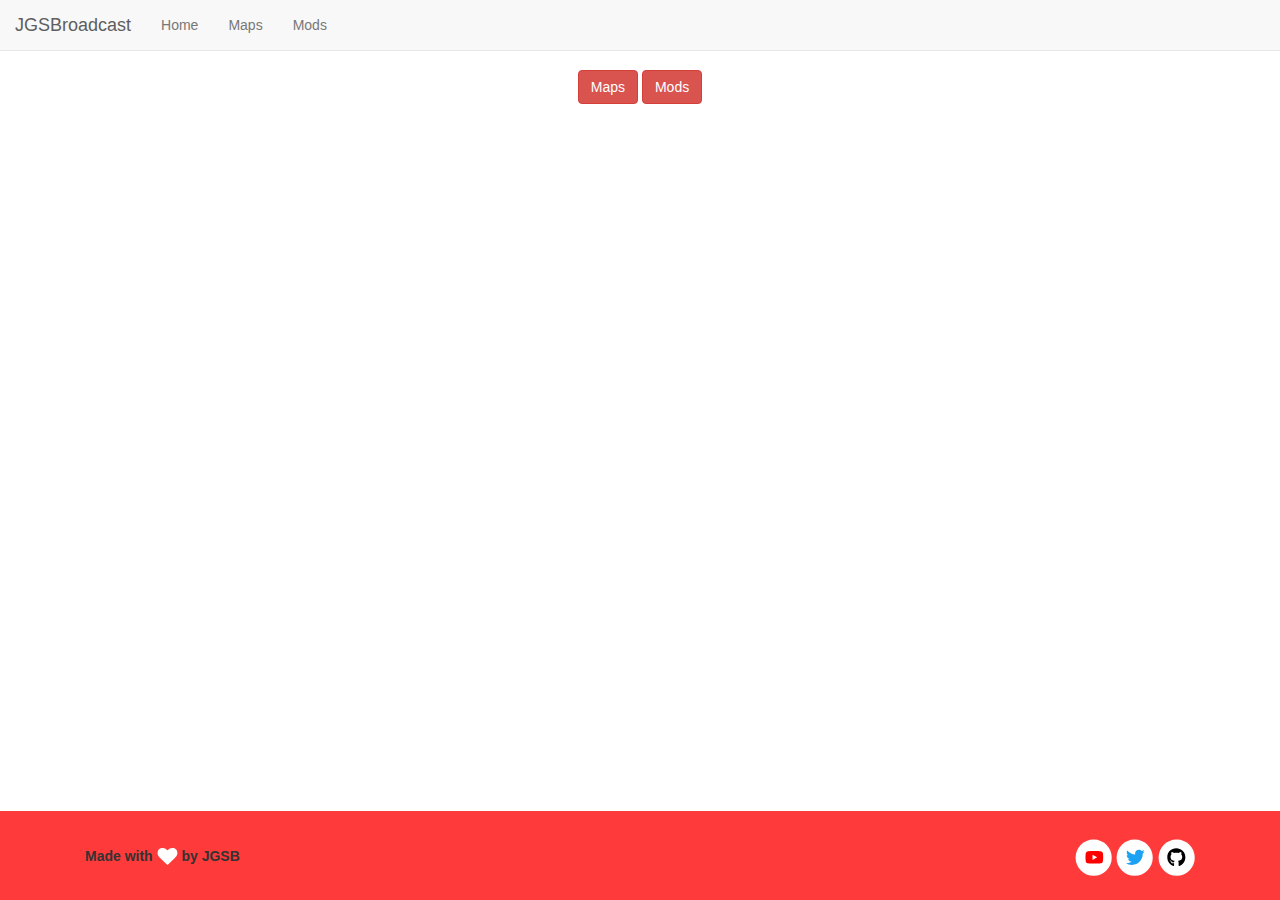
<file: dl.html>
<!DOCTYPE html>
<html lang="en">
	<head>
		<title>Mods - JGSBroadcast</title>
		<meta name="viewport" content="width=device-width, initial-scale=1.0" />
		<meta charset="utf-8" />
		<link rel="stylesheet" href="css/bootstrap.min.css" type="text/css" />
		<link rel="stylesheet" href="css/main.css" type="text/css" />
		<link rel="icon" type="image/png" href="images/favicon.png" />
    <script defer src="js/fontawesome-all.min.js"></script>
	</head>
	<body>
    <nav class="navbar navbar-default navbar-fixed-top">
      <div class="container-fluid">
        <div class="navbar-header">
          <button type="button" class="navbar-toggle collapsed" data-toggle="collapse" data-target="#navbar-collapse" aria-expanded="false">
            <span class="sr-only">Toggle navigation</span>
            <span class="icon-bar"></span>
            <span class="icon-bar"></span>
            <span class="icon-bar"></span>
          </button>
          <a class="navbar-brand" href="#">JGSBroadcast</a>
        </div>
        <div class="collapse navbar-collapse" id="navbar-collapse">
          <ul class="nav navbar-nav">
            <li><a href="./">Home</a></li>
            <li><a href="maps">Maps</a></li>
            <li><a href="mods">Mods</a></li>
          </ul>
        </div>
      </div>
    </nav>
		<div class="main container full-page">
			<h1>&nbsp;</h1>
	    <center>
        <button class="btn btn-danger" onclick="showmaps()">Maps</button>
        <button class="btn btn-danger" onclick="showmods()">Mods</button>
	    </center>
	    <div id="maps" style="display: none;">
        <center>
          <h3>Maps</h3>
          <button class="btn btn-danger" onclick="window.location = 'https://dl.dropboxusercontent.com/s/crznhhtjv6ip3vm/Island%20Defenders%20By%20RealJGSB.zip?dl=1&token_hash=AAG1_k_RFolS_LeLYN-5G7HztJtQUSTtsK_5Tc3YORtp4A'">Island Defenders</button>
          <button class="btn btn-danger" onclick="window.location = 'https://dl.dropboxusercontent.com/s/t357nfypk2sz88s/PowerUPSpleef%20By%20RealJGSB.zip?dl=1&token_hash=AAE-WwMhcYqAIs9bfDHbp62LmWNAYv6pDVcqZTiLuo3_gA'">Power UP Spleef</button>
          <button class="btn btn-danger" onclick="window.location = 'https://dl.dropboxusercontent.com/s/i8rnnci954kgfcr/Sniper%20Mob%20By%20RealJGSB.zip?dl=1&token_hash=AAGBIo8puv4XaKy4LUYlV1y2LMUVhZUfKhk9tu3dFgS8Gw'">Sniper Mob</button>
        </center>
	    </div>
	    <div id="mods" style="display: none;">
        <center>
          <h3>Mods</h3>
          <h3>Minecraft Version:
            <select id="mcversion" onchange="changemcversion()" style="width: 105px;">
              <option value="1.11.2">1.11.2</option>
              <option value="1.11">1.11</option>
              <option value="1.10.2">1.10.2</option>
              <option value="1.9.4">1.9.4</option>
              <option value="1.8.9">1.8.9</option>
              <option value="1.7.10">1.7.10</option>
              <option value="All">All</option>
            </select>
          </h3>
          <button class="btn btn-danger" onclick="changemod('Dessertcraft')">Dessertcraft</button>
          <button class="btn btn-danger" onclick="changemod('Emerald Tools')">Emerald Tools</button>
          <button class="btn btn-danger" onclick="changemod('Extra Food')">Extra Food</button>
          <button class="btn btn-danger" onclick="changemod('Obsidian Utilities')">Obsidian Utilities</button>
          <button class="btn btn-danger" onclick="changemod('Halloween Mod')">Halloween Mod</button>
          <button class="btn btn-danger" onclick="changemod('InstaPlay')">InstaPlay</button>
        </center>
        <div id="1.11.2 Dessertcraft" class="Dessertcraft">
          <center>
            <h3>Dessertcraft 1.11.2</h3>
            <a href="http://riffhold.com/26VR">v1.6</a><br>
            <a href="http://adf.ly/1l25Fe">v1.5.1</a><br>
            <a href="http://adf.ly/1kysPG">v1.5</a><br>
          </center>
        </div>
        <div id="1.11 Dessertcraft" class="Dessertcraft" style="display: none;">
          <center>
            <h3>Dessertcraft 1.11</h3>
            <a href="http://adf.ly/1eceFM">v1.4</a><br>
          </center>
        </div>
        <div id="1.10.2 Dessertcraft" class="Dessertcraft" style="display: none;">
          <center>
            <h3>Dessertcraft 1.10.2</h3>
            <a href="http://riffhold.com/26VC">v1.6</a><br>
            <a href="http://adf.ly/1l25DL">v1.5.1</a><br>
            <a href="http://adf.ly/1kysPF">v1.5</a><br>
            <a href="http://adf.ly/1eceGL">v1.4</a><br>
          </center>
        </div>
        <div id="1.9.4 Dessertcraft" class="Dessertcraft" style="display: none;">
          <center>
            <h3>Dessertcraft 1.9.4</h3>
            <a href="http://riffhold.com/26Uy">v1.6</a><br>
            <a href="http://adf.ly/1l25BN">v1.5.1</a><br>
            <a href="http://adf.ly/1kysPE">v1.5</a><br>
            <a href="http://adf.ly/1eceE6">v1.4</a><br>
          </center>
        </div>
        <div id="1.8.9 Dessertcraft" class="Dessertcraft" style="display: none;">
          <center>
            <h3>Dessertcraft 1.8.9</h3>
            <a href="http://atominik.com/2cKD">v1.6</a><br>
            <a href="http://adf.ly/1l258Z">v1.5.1</a><br>
            <a href="http://adf.ly/1kysPD">v1.5</a><br>
            <a href="http://adf.ly/1fJVTc">v1.4</a><br>
          </center>
        </div>
        <div id="1.7.10 Dessertcraft" class="Dessertcraft" style="display: none;">
          <center>
            <h3>Dessertcraft 1.7.10</h3>
            <a href="http://adf.ly/1l2569">v1.5.1</a><br>
            <a href="http://adf.ly/1kysPC">v1.5</a><br>
            <a href="http://adf.ly/1gxJnl">v1.4</a><br>
            <a href="http://adf.ly/1Mw0y3">v1.3</a><br>
          </center>
        </div>
        <div id="1.11 Emerald Tools" class="Emerald Tools" style="display: none;">
          <center>
            <h3>Emerald Tools 1.11</h3>
            <a href="http://adf.ly/1gtOnE">v1.0</a><br>
          </center>
        </div>
        <div id="1.10.2 Emerald Tools" class="Emerald Tools" style="display: none;">
          <center>
            <h3>Emerald Tools 1.10.2</h3>
            <a href="http://adf.ly/1eceTf">v1.0</a><br>
          </center>
        </div>
        <div id="1.9.4 Emerald Tools" class="Emerald Tools" style="display: none;">
          <center>
            <h3>Emerald Tools 1.9.4</h3>
            <a href="http://adf.ly/1eceRH">v1.0</a><br>
          </center>
        </div>
        <div id="1.8.9 Emerald Tools" class="Emerald Tools" style="display: none;">
          <center>
            <h3>Emerald Tools 1.8.9</h3>
            <a href="http://adf.ly/1fJVbo">v1.0</a><br>
          </center>
        </div>
        <div id="1.7.10 Emerald Tools" class="Emerald Tools" style="display: none;">
          <center>
            <h3>Emerald Tools 1.7.10</h3>
            <a href="http://adf.ly/1bMvac">v1.0</a><br>
          </center>
        </div>
        <div id="1.11 Extra Food" class="Extra Food" style="display: none;">
          <center>
            <h3>Extra Food 1.11</h3>
            <a href="http://adf.ly/1gtP14">v1.2</a><br>
          </center>
        </div>
        <div id="1.10.2 Extra Food" class="Extra Food" style="display: none;">
          <center>
            <h3>Extra Food 1.10.2</h3>
            <a href="http://adf.ly/1ecefa">v1.2</a><br>
          </center>
        </div>
        <div id="1.9.4 Extra Food" class="Extra Food" style="display: none;">
          <center>
            <h3>Extra Food 1.9.4</h3>
            <a href="http://adf.ly/1ececd">v1.2</a><br>
          </center>
        </div>
        <div id="1.8.9 Extra Food" class="Extra Food" style="display: none;">
          <center>
            <h3>Extra Food 1.8.9</h3>
            <a href="http://adf.ly/1fJVfg">v1.2</a><br>
            <a href="http://adf.ly/1Mw2gM">v1.1</a><br>
            <a href="http://adf.ly/1Mw2QK">v1.0</a><br>
          </center>
        </div>
        <div id="1.7.10 Extra Food" class="Extra Food" style="display: none;">
          <center>
            <h3>Extra Food 1.7.10</h3>
            <a href="http://adf.ly/1bOd7u">v1.2</a><br>
            <a href="http://adf.ly/1bMqvh">v1.1</a><br>
          </center>
        </div>
        <div id="1.11 Obsidian Utilities" class="Obsidian Utilities" style="display: none;">
          <center>
            <h3>Obsidian Utilities 1.11</h3>
            <a href="http://adf.ly/1gtP9f">v1.0</a><br>
          </center>
        </div>
        <div id="1.10.2 Obsidian Utilities" class="Obsidian Utilities" style="display: none;">
          <center>
            <h3>Obsidian Utilities 1.10.2</h3>
            <a href="http://adf.ly/1ecet3">v1.0</a><br>
          </center>
        </div>
        <div id="1.9.4 Obsidian Utilities" class="Obsidian Utilities" style="display: none;">
          <center>
            <h3>Obsidian Utilities 1.9.4</h3>
            <a href="http://adf.ly/1eceoq">v1.0</a><br>
          </center>
        </div>
        <div id="1.8.9 Obsidian Utilities" class="Obsidian Utilities" style="display: none;">
          <center>
            <h3>Obsidian Utilities 1.8.9</h3>
            <a href="http://adf.ly/1iK1Qw">v1.0.1</a><br>
            <a href="http://adf.ly/1fJVmP">v1.0</a><br>
          </center>
        </div>
        <div id="1.7.10 Obsidian Utilities" class="Obsidian Utilities" style="display: none;">
          <center>
            <h3>Obsidian Utilities 1.7.10</h3>
            <a href="http://adf.ly/1iK1MF">v1.0.1</a><br>
            <a href="http://adf.ly/1bL9RX">v1.0</a><br>
            <a href="http://adf.ly/1Mw1SM">Dev</a><br>
          </center>
        </div>
				<div id="1.11.2 Halloween Mod" class="Halloween Mod" style="display: none;">
					<center>
						<h3>Halloween Mod 1.11.2</h3>
						<a href="http://j.gs/9dpQ">v1.0</a><br>
					</center>
				</div>
        <div id="1.10.2 Halloween Mod" class="Halloween Mod" style="display: none;">
          <center>
            <h3>Halloween Mod 1.10.2</h3>
            <a href="http://adf.ly/1fFpJg">v1.0</a><br>
          </center>
        </div>
        <div id="1.9.4 Halloween Mod" class="Halloween Mod" style="display: none;">
          <center>
            <h3>Halloween Mod 1.9.4</h3>
            <a href="http://adf.ly/1fFpHk">v1.0</a><br>
          </center>
        </div>
        <div id="1.8.9 Halloween Mod" class="Halloween Mod" style="display: none;">
          <center>
            <h3>Halloween Mod 1.8.9</h3>
            <a href="http://adf.ly/1fFg6W">v1.0</a><br>
          </center>
        </div>
        <div id="1.7.10 Halloween Mod" class="Halloween Mod" style="display: none;">
          <center>
            <h3>Halloween Mod 1.7.10</h3>
            <a href="http://adf.ly/1fFidu">v1.0</a><br>
          </center>
        </div>
				<div id="1.8.9 InstaPlay" class="InstaPlay" style="display: none;">
					<center>
						<h3>InstaPlay 1.8.9</h3>
						<a href="http://www.mediafire.com/file/hl8f3wy7g5jd5dr/InstaPlay-1.8.9-1.0.jar">v1.0</a><br>
					</center>
				</div>
        <div id="errordiv" style="display: none;">
          <center>
            <h3 id="errortext">No downloads exist for *version* *mod*</h3>
          </center>
        </div>
	    </div>
		</div>
    <footer>
      <div class="container">
        <div class="col-sm-6 text">
          <p>Made with <span class="fa fa-heart fa-lg" aria-hidden="true"></span><span class="sr-only">love</span> by JGSB</p>
        </div>
        <div class="col-sm-6 icons">
          <a href="https://www.youtube.com/user/JGSBroadcast">
            <span class="fa-stack fa-lg">
              <span class="fa fa-circle fa-stack-2x"></span>
              <span class="fab fa-youtube fa-stack-1x"></span>
            </span>
            <span class="sr-only">YouTube</span>
          </a>
          <a>&nbsp;</a>
          <a href="https://twitter.com/JGSBroadcast">
            <span class="fa-stack fa-lg">
              <span class="fa fa-circle fa-stack-2x"></span>
              <span class="fab fa-twitter fa-stack-1x"></span>
            </span>
            <span class="sr-only">Twitter</span>
          </a>
          <a>&nbsp;</a>
          <a href="https://github.com/JGSBroadcast">
            <span class="fa-stack fa-lg">
              <span class="fa fa-circle fa-stack-2x"></span>
              <span class="fab fa-github fa-stack-1x"></span>
            </span>
            <span class="sr-only">GitHub</span>
          </a>
        </div>
      </div>
    </footer>
		<script src="js/jquery.min.js"></script>
		<script src="js/bootstrap.min.js"></script>
		<script src="js/navbar.js"></script>
	  <script src="js/dl.js"></script>
		<script>
	    decodeurl();
		</script>
	</body>
</html>
</file>
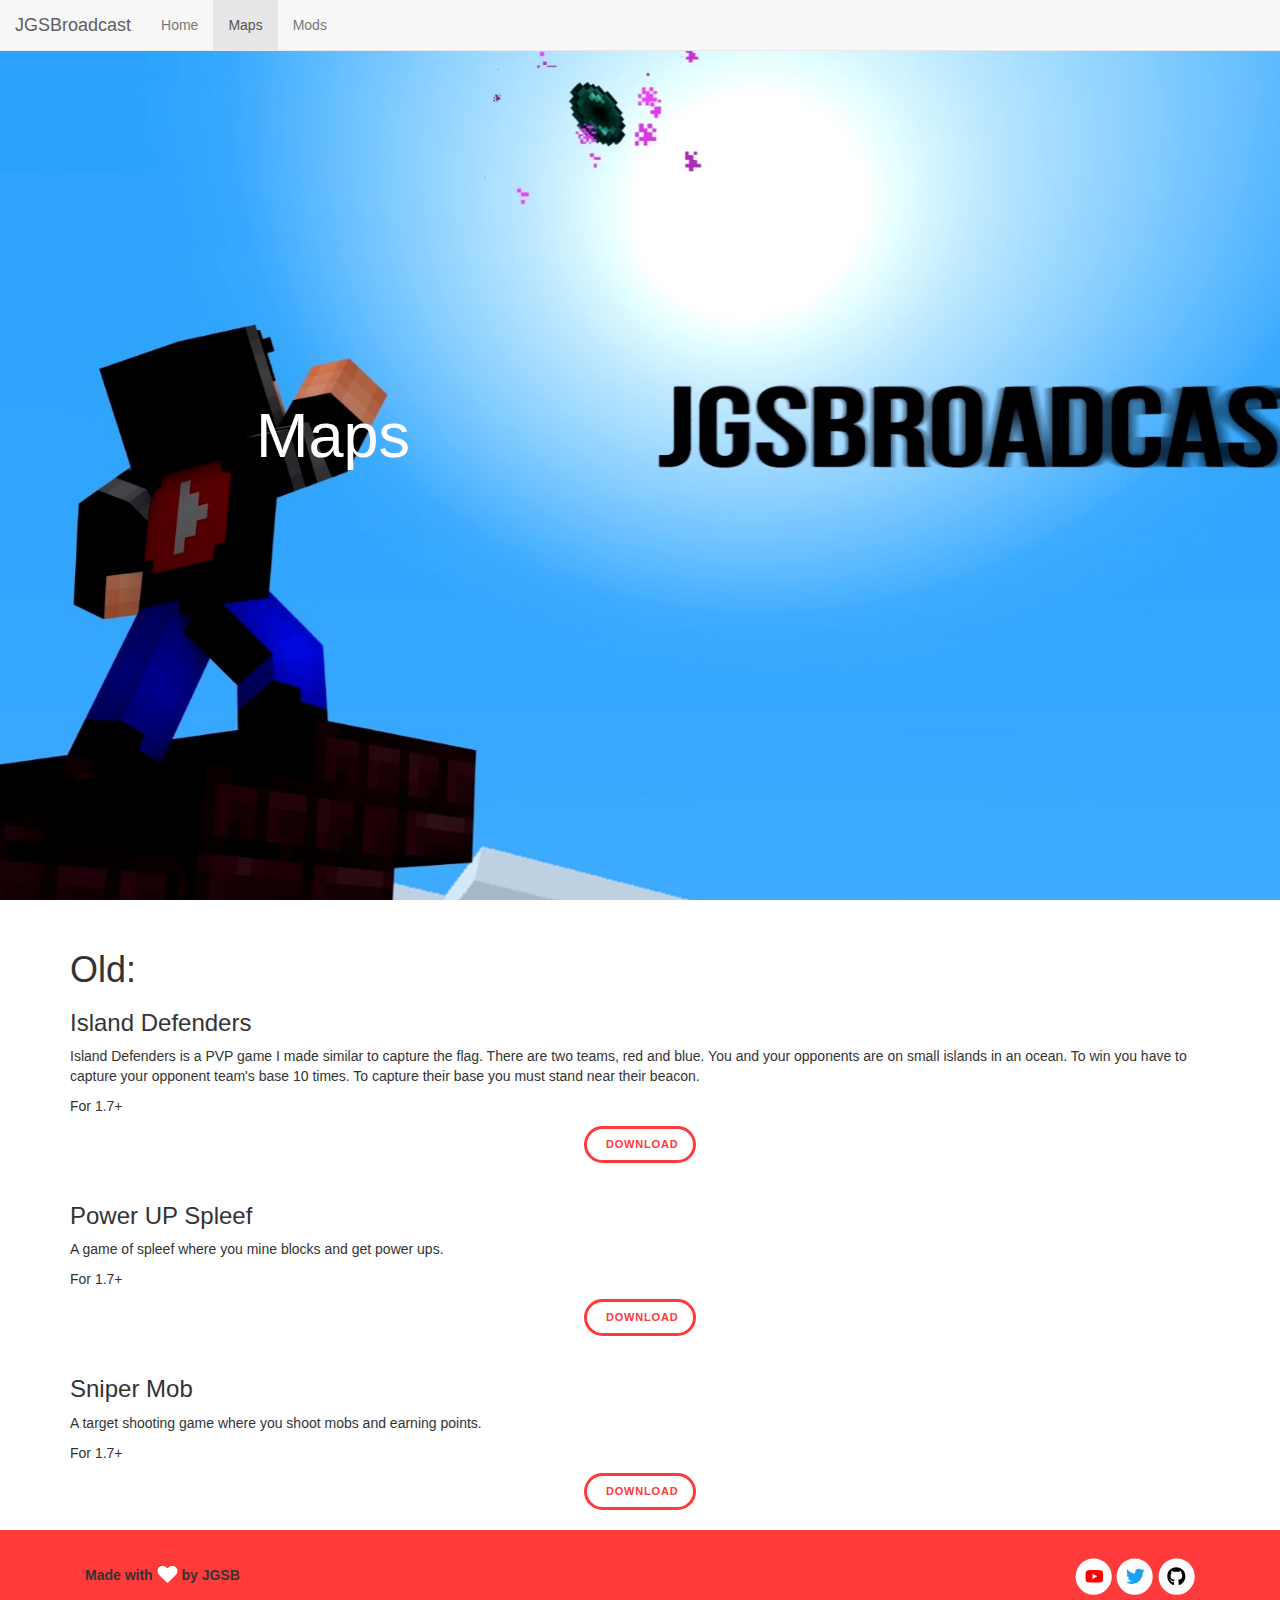
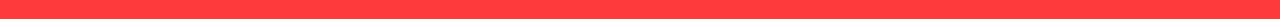
<file: maps.html>
<!DOCTYPE html>
<html lang="en">
	<head>
		<title>Maps - JGSBroadcast</title>
		<meta name="viewport" content="width=device-width, initial-scale=1.0" />
		<meta charset="utf-8" />
		<link rel="stylesheet" href="css/bootstrap.min.css" type="text/css" />
		<link rel="stylesheet" href="css/main.css" type="text/css" />
		<link rel="icon" type="image/png" href="images/favicon.png" />
    <script defer src="js/fontawesome-all.min.js"></script>
	</head>
	<body>
    <nav class="navbar navbar-default navbar-fixed-top">
      <div class="container-fluid">
        <div class="navbar-header">
          <button type="button" class="navbar-toggle collapsed" data-toggle="collapse" data-target="#navbar-collapse" aria-expanded="false">
            <span class="sr-only">Toggle navigation</span>
            <span class="icon-bar"></span>
            <span class="icon-bar"></span>
            <span class="icon-bar"></span>
          </button>
          <a class="navbar-brand" href="#">JGSBroadcast</a>
        </div>
        <div class="collapse navbar-collapse" id="navbar-collapse">
          <ul class="nav navbar-nav">
            <li><a href="./">Home</a></li>
            <li class="active"><a href="#">Maps <span class="sr-only">(current)</span></a></li>
            <li><a href="mods">Mods</a></li>
          </ul>
        </div>
      </div>
    </nav>
    <div class="jumbotron banner home-bg">
			<h1 class="banner-text">Maps</h1>
		</div>
		<div class="main container">
			<h1>Old:</h1>
			<h3>Island Defenders</h3>
      <p>Island Defenders is a PVP game I made similar to capture the flag. There are two teams, red and blue. You and your opponents are on small islands in an ocean. To win you have to capture your opponent team's base 10 times. To capture their base you must stand near their beacon.</p>
      <p>For 1.7+</p>
      <button class="btn-outline dl-btn center" onclick="window.location = 'https://dl.dropboxusercontent.com/s/crznhhtjv6ip3vm/Island%20Defenders%20By%20RealJGSB.zip?dl=1&token_hash=AAG1_k_RFolS_LeLYN-5G7HztJtQUSTtsK_5Tc3YORtp4A'">Download</button>
			<p>&nbsp;</p>
			<h3>Power UP Spleef</h3>
      <p>A game of spleef where you mine blocks and get power ups.</p>
      <p>For 1.7+</p>
			<button class="btn-outline dl-btn center" onclick="window.location = 'https://dl.dropboxusercontent.com/s/t357nfypk2sz88s/PowerUPSpleef%20By%20RealJGSB.zip?dl=1&token_hash=AAE-WwMhcYqAIs9bfDHbp62LmWNAYv6pDVcqZTiLuo3_gA'">Download</button>
			<p>&nbsp;</p>
			<h3>Sniper Mob</h3>
      <p>A target shooting game where you shoot mobs and earning points.</p>
      <p>For 1.7+</p>
			<button class="btn-outline dl-btn center" onclick="window.location = 'https://dl.dropboxusercontent.com/s/i8rnnci954kgfcr/Sniper%20Mob%20By%20RealJGSB.zip?dl=1&token_hash=AAGBIo8puv4XaKy4LUYlV1y2LMUVhZUfKhk9tu3dFgS8Gw'">Download</button>
		</div>
    <footer>
      <div class="container">
        <div class="col-sm-6 text">
          <p>Made with <span class="fa fa-heart fa-lg" aria-hidden="true"></span><span class="sr-only">love</span> by JGSB</p>
        </div>
        <div class="col-sm-6 icons">
          <a href="https://www.youtube.com/user/JGSBroadcast">
            <span class="fa-stack fa-lg">
              <span class="fa fa-circle fa-stack-2x"></span>
              <span class="fab fa-youtube fa-stack-1x"></span>
            </span>
            <span class="sr-only">YouTube</span>
          </a>
          <a>&nbsp;</a>
          <a href="https://twitter.com/JGSBroadcast">
            <span class="fa-stack fa-lg">
              <span class="fa fa-circle fa-stack-2x"></span>
              <span class="fab fa-twitter fa-stack-1x"></span>
            </span>
            <span class="sr-only">Twitter</span>
          </a>
          <a>&nbsp;</a>
          <a href="https://github.com/JGSBroadcast">
            <span class="fa-stack fa-lg">
              <span class="fa fa-circle fa-stack-2x"></span>
              <span class="fab fa-github fa-stack-1x"></span>
            </span>
            <span class="sr-only">GitHub</span>
          </a>
        </div>
      </div>
    </footer>
		<script src="js/jquery.min.js"></script>
		<script src="js/bootstrap.min.js"></script>
    <!--Navbar-->
		<script src="js/navbar.js"></script>
	</body>
</html>
</file>
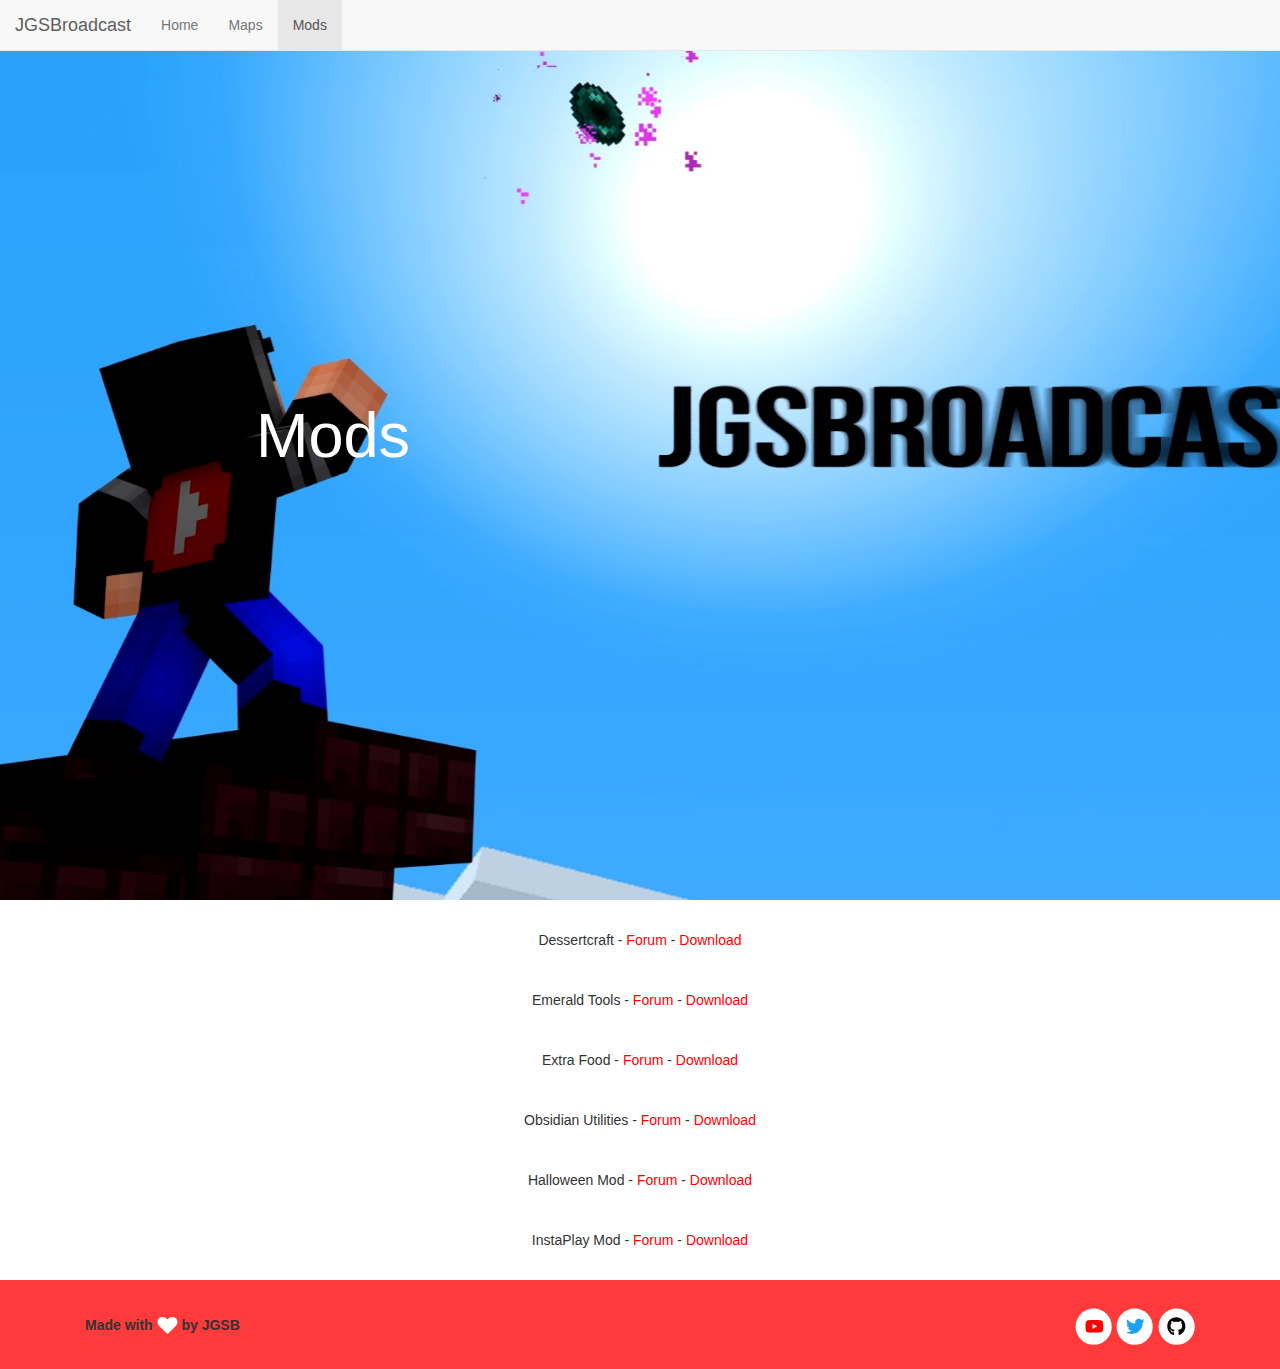
<file: mods.html>
<!DOCTYPE html>
<html lang="en">
	<head>
		<title>Mods - JGSBroadcast</title>
		<meta name="viewport" content="width=device-width, initial-scale=1.0" />
		<meta charset="utf-8" />
		<link rel="stylesheet" href="css/bootstrap.min.css" type="text/css" />
		<link rel="stylesheet" href="css/main.css" type="text/css" />
		<link rel="icon" type="image/png" href="images/favicon.png" />
    <script defer src="js/fontawesome-all.min.js"></script>
	</head>
	<body>
    <nav class="navbar navbar-default navbar-fixed-top">
      <div class="container-fluid">
        <div class="navbar-header">
          <button type="button" class="navbar-toggle collapsed" data-toggle="collapse" data-target="#navbar-collapse" aria-expanded="false">
            <span class="sr-only">Toggle navigation</span>
            <span class="icon-bar"></span>
            <span class="icon-bar"></span>
            <span class="icon-bar"></span>
          </button>
          <a class="navbar-brand" href="#">JGSBroadcast</a>
        </div>
        <div class="collapse navbar-collapse" id="navbar-collapse">
          <ul class="nav navbar-nav">
            <li><a href="./">Home</a></li>
            <li><a href="maps">Maps</a></li>
            <li class="active"><a href="#">Mods <span class="sr-only">(current)</span></a></li>
          </ul>
        </div>
      </div>
    </nav>
    <div class="jumbotron banner home-bg">
			<h1 class="banner-text">Mods</h1>
		</div>
		<div class="main container">
			<center>
				<p>Dessertcraft - <a href="http://bit.ly/dessertcraft">Forum</a> - <a href="dl?mod=Dessertcraft">Download</a></p>
				<p>&nbsp;</p>
				<p>Emerald Tools - <a href="http://bit.ly/emeraldtools">Forum</a> - <a href="dl?mod=Emerald%20Tools">Download</a></p>
				<p>&nbsp;</p>
				<p>Extra Food - <a href="http://bit.ly/extrafoodsmod">Forum</a> - <a href="dl?mod=Extra%20Food">Download</a></p>
				<p>&nbsp;</p>
				<p>Obsidian Utilities - <a href="http://bit.ly/obsidianutils">Forum</a> - <a href="dl?mod=Obsidian%20Utilities">Download</a></p>
				<p>&nbsp;</p>
				<p>Halloween Mod - <a href="http://bit.ly/halloweenmod">Forum</a> - <a href="dl?version=1.10.2&mod=Halloween%20Mod">Download</a></p>
				<p>&nbsp;</p>
				<p>InstaPlay Mod - <a href="http://bit.ly/instaplaymod">Forum</a> - <a href="dl?version=All&mod=InstaPlay">Download</a></p>
			</center>
		</div>
    <footer>
      <div class="container">
        <div class="col-sm-6 text">
          <p>Made with <span class="fa fa-heart fa-lg" aria-hidden="true"></span><span class="sr-only">love</span> by JGSB</p>
        </div>
        <div class="col-sm-6 icons">
          <a href="https://www.youtube.com/user/JGSBroadcast">
            <span class="fa-stack fa-lg">
              <span class="fa fa-circle fa-stack-2x"></span>
              <span class="fab fa-youtube fa-stack-1x"></span>
            </span>
            <span class="sr-only">YouTube</span>
          </a>
          <a>&nbsp;</a>
          <a href="https://twitter.com/JGSBroadcast">
            <span class="fa-stack fa-lg">
              <span class="fa fa-circle fa-stack-2x"></span>
              <span class="fab fa-twitter fa-stack-1x"></span>
            </span>
            <span class="sr-only">Twitter</span>
          </a>
          <a>&nbsp;</a>
          <a href="https://github.com/JGSBroadcast">
            <span class="fa-stack fa-lg">
              <span class="fa fa-circle fa-stack-2x"></span>
              <span class="fab fa-github fa-stack-1x"></span>
            </span>
            <span class="sr-only">GitHub</span>
          </a>
        </div>
      </div>
    </footer>
		<script src="js/jquery.min.js"></script>
		<script src="js/bootstrap.min.js"></script>
		<script src="js/navbar.js"></script>
	</body>
</html>
</file>
<file: css/main.css>
/* ======= */
/* GENERAL */
/* ======= */

.center {
  text-align: center;
  margin-left: auto;
  margin-right: auto;
}

.flex-center {
  display: flex;
  justify-content: center;
}

::selection {
  background: #ff8f8f;
}

::-moz-selection {
  background: #ff8f8f;
}

.full-page {
  min-height: calc(100vh - 109px);
  min-height: -webkit-calc(100vh - 109px);
  min-height: -moz-calc(100vh - 109px);
}

@media only screen and (max-width: 768px) {
  .full-page {
    min-height: calc(100vh - 146px);
    min-height: -webkit-calc(100vh - 146px);
    min-height: -moz-calc(100vh - 146px);
  }
}

/* =========== */
/* Feed/Disqus */
/* =========== */

#disqus_thread {
  width: 100%;
  margin: auto;
}

/* ===== */
/* LINKS */
/* ===== */

a:link, a:visited {
  color: #ff0000;
}

.main a:hover, .main a:active, .main a:focus {
  color: #990000 !important;
}

/* ======= */
/* BUTTONS */
/* ======= */

#home-btn {
  width: 160px;
}

.btn-outline {
  font-weight: 600;
  text-transform: uppercase;
  padding: 10px 19px;
  text-align: center;
  width: 100px;
  display: block;
  font-size: 11px;
  text-decoration: none !important;
  line-height: 100% !important;
  margin-top: 10px !important;
  letter-spacing: 0.8px;
  color: #ff3a3a !important;
  transition: all ease-in-out 0.7s;
  -webkit-transition: all ease-in-out 0.7s;
  -moz-transition: all ease-in-out 0.7s;
  background-color: white;
  border: 3px solid #ff3a3a;
  border-radius: 25px;
}

.btn-outline:hover, .btn-outline:focus {
  transition: all ease-in-out 0.7s;
  -webkit-transition: all ease-in-out 0.7s;
  -moz-transition: all ease-in-out 0.7s;
  color: white !important;
  background-color: #ff3a3a;
  cursor: pointer;
}

.btn-solid {
  font-weight: 600;
  text-transform: uppercase;
  padding: 10px 19px;
  text-align: center;
  width: 100px;
  display: block;
  font-size: 11px;
  text-decoration: none !important;
  line-height: 100% !important;
  margin-top: 10px !important;
  letter-spacing: 0.8px;
  color: #ff3a3a !important;
  background-color: white;
  transition: all ease-in-out 0.7s;
  -webkit-transition: all ease-in-out 0.7s;
  -moz-transition: all ease-in-out 0.7s;
  border: none;
}

.btn-solid:hover, .btn-solid:focus {
  transition: all ease-in-out 0.7s;
  -webkit-transition: all ease-in-out 0.7s;
  -moz-transition: all ease-in-out 0.7s;
  color: white !important;
  background-color: #ff3a3a;
  cursor: pointer;
}

.btn-clear {
  font-weight: 600;
  text-transform: uppercase;
  padding: 10px 19px;
  text-align: center;
  width: 100px;
  display: block;
  font-size: 11px;
  text-decoration: none !important;
  line-height: 100% !important;
  margin-top: 10px !important;
  letter-spacing: 0.8px;
  color: white !important;
  background-color: transparent;
  transition: all ease-in-out 0.7s;
  -webkit-transition: all ease-in-out 0.7s;
  -moz-transition: all ease-in-out 0.7s;
  border: 3px solid white;
  border-radius: 25px;
}

.btn-clear:hover, .btn-clear:focus {
  transition: all ease-in-out 0.7s;
  -webkit-transition: all ease-in-out 0.7s;
  -moz-transition: all ease-in-out 0.7s;
  color: black !important;
  background-color: white;
  cursor: pointer;
}

.dl-btn {
  width: 112px;
}

/* ====== */
/* NAVBAR */
/* ====== */

@media only screen and (min-width: 768px) {
  .navbar-nav {
    height: 50px;
  }

  .navbar-nav li {
    transition: all ease-in-out 0.2s;
    -webkit-transition: all ease-in-out 0.2s;
    -moz-transition: all ease-in-out 0.2s;
  }

  .navbar-nav li:hover {
    border-bottom: 5px solid #ff3a3a;
    transform: translateY(-5px);
      transition: all ease-in-out 0.2s;
      -webkit-transition: all ease-in-out 0.2s;
      -moz-transition: all ease-in-out 0.2s;
  }
}

.icon-bar {
  transition: all ease-in-out 0.2s;
  -webkit-transition: all ease-in-out 0.2s;
  -moz-transition: all ease-in-out 0.2s;
}

button[class='navbar-toggle'] .icon-bar {
  transform: rotate(45deg) translate(4px, 4px);
}

button[class='navbar-toggle'] .icon-bar + .icon-bar {
  opacity: 0;
}

button[class='navbar-toggle'] .icon-bar + .icon-bar + .icon-bar {
  opacity: 1 !important;
  transform: rotate(-45deg) translate(4px, -4px);
}

/* ====== */
/* FOOTER */
/* ====== */

footer {
  background-color: #ff3a3a;
  padding-top: 28px;
  padding-bottom: 20px;
  margin-top: 20px;
}

footer p {
  font-weight: bold;
  padding-top: 7px;
}

footer .col-sm-6 {
  display: flex;
  align-items: center;
  justify-content: center;
}

@media only screen and (min-width: 768px) {
  footer .text {
    justify-content: flex-start;
  }

  footer .icons {
    justify-content: flex-end;
  }
}

.fa-heart, .fa-circle {
  color: white;
}

.fa-github {
  color: black;
}

.fa-google {
  color: #4386fc;
}

.fa-google-plus-g {
  color: #db4437;
}

.fa-twitter {
  color: #1da1f2;
}

/* ====== */
/* BANNER */
/* ====== */

#home-banner {
  height: 100%;
}

.home-bg {
  background-image: url("../images/background.jpg");
  color: white;
}

.small-banner {
  display: flex;
  align-items: center;
  justify-content: center;
  height: 25vh;
  background-repeat: no-repeat;
  background-attachment: fixed;
  background-size: cover;
  background-position: center;
}

.banner {
  height: 100vh;
  background-repeat: no-repeat;
  background-attachment: fixed;
  background-size: cover;
  background-position: center;
  font-size: 5rem !important;
}

.banner-text {
  padding: 37vh 20vw !important;
  width: 100% !important;
}

.banner-404-text {
  padding: 34vh 20vw !important;
  width: 100% !important;
}

.cursor::after {
  content: '|';
  animation: blink 0.5s infinite;
  -webkit-animation: blink 0.5s infinite;
  -moz-animation: blink 0.5s infinite;
}

.no-margin {
  margin-bottom: 0 !important;
}
</file>
